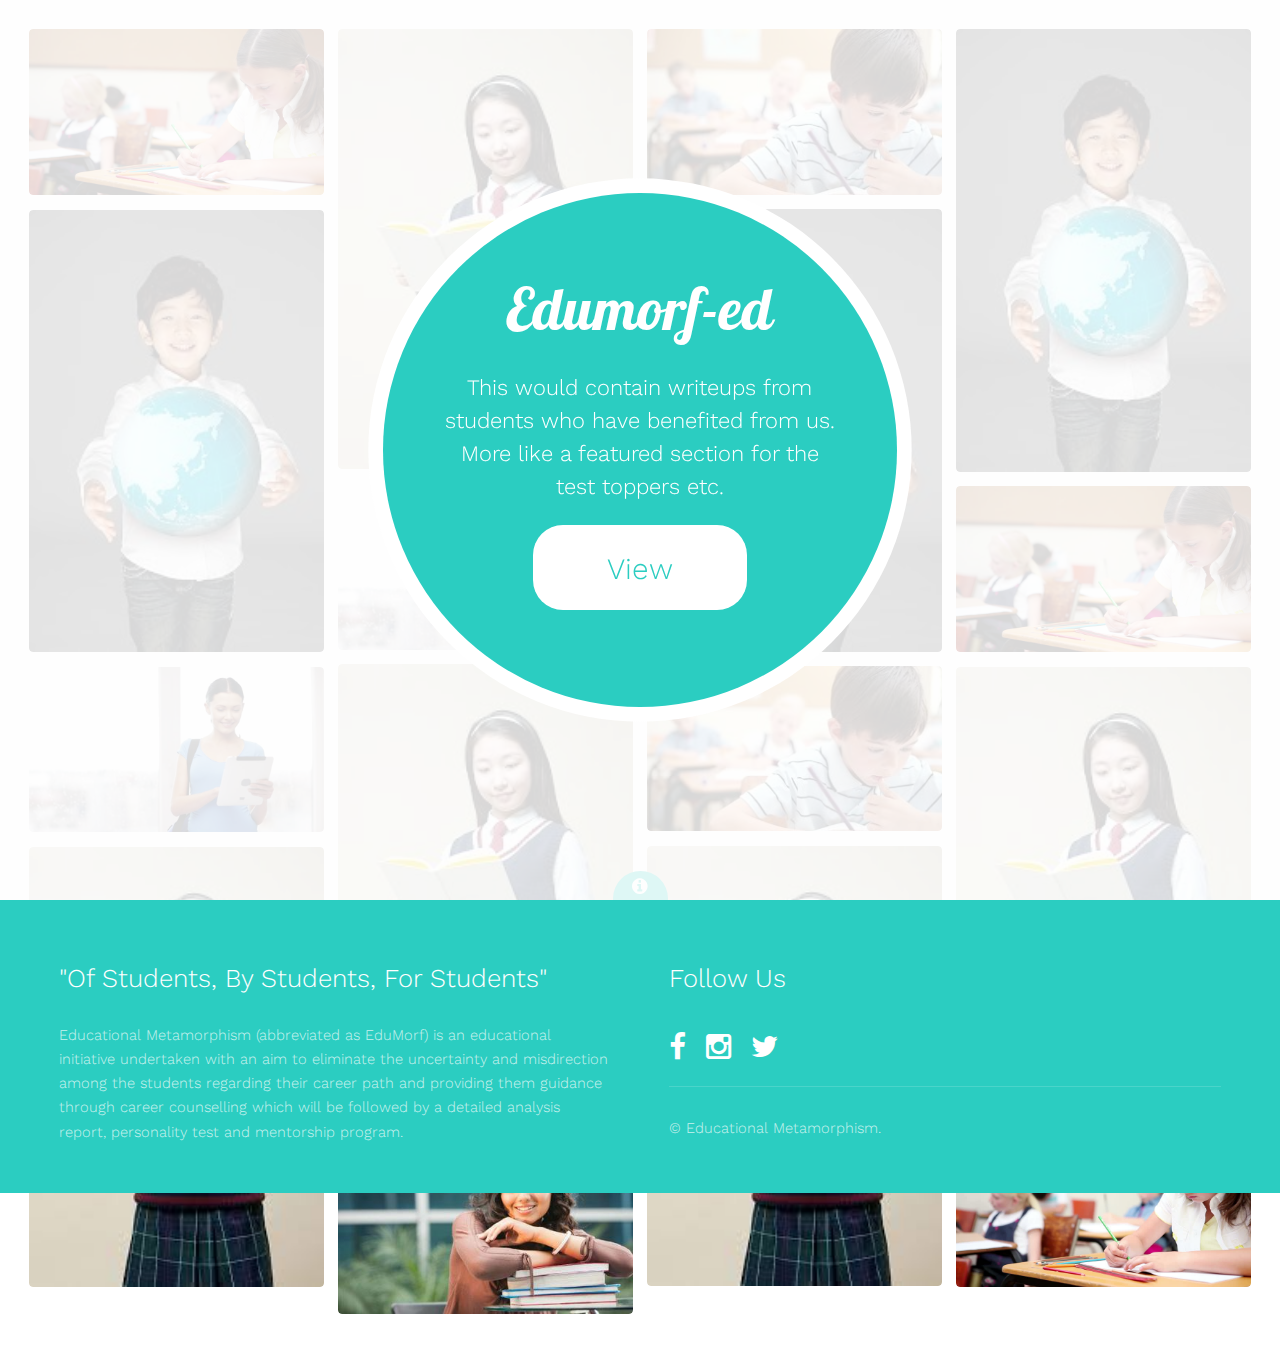
<file: Success_Stories/index.html>
<!DOCTYPE HTML>

<html>
	<head>
		<title>Success Stories</title>
		<meta charset="utf-8" />
		<meta name="viewport" content="width=device-width, initial-scale=1" />
		<link rel="stylesheet" href="assets/css/main.css" />
	</head>
	<body>

		<!-- Header -->
			<header id="header">
				<div class="inner">
					<div class="content">
						<h1>Edumorf-ed</h1>
						<h2>This would contain writeups from students who have benefited from us. More like a featured section for the test toppers etc.<h2>
						<a href="#" class="button big alt"><span>View</span></a>
					</div>
					<a href="#" class="button hidden"><span>View</span></a>
				</div>
			</header>

		<!-- Main -->
			<div id="main">
				<div class="inner">
					<div class="columns">

						<!-- Column 1 (horizontal, vertical, horizontal, vertical) -->
							<div class="image fit">
								<a href="detail1.html"><img src="images/pic01.jpg" alt="" /></a>
							</div>
							<div class="image fit">
								<a href="detail1.html"><img src="images/pic02.jpg" alt="" /></a>
							</div>
							<div class="image fit">
								<a href="detail1.html"><img src="images/pic03.jpg" alt="" /></a>
							</div>
							<div class="image fit">
								<a href="detail1.html"><img src="images/pic04.jpg" alt="" /></a>
							</div>

						<!-- Column 2 (vertical, horizontal, vertical, horizontal) -->
							<div class="image fit">
								<a href="detail1.html"><img src="images/pic06.jpg" alt="" /></a>
							</div>
							<div class="image fit">
								<a href="detail1.html"><img src="images/pic05.jpg" alt="" /></a>
							</div>
							<div class="image fit">
								<a href="detail1.html"><img src="images/pic08.jpg" alt="" /></a>
							</div>
							<div class="image fit">
								<a href="detail1.html"><img src="images/pic07.jpg" alt="" /></a>
							</div>

						<!-- Column 3 (horizontal, vertical, horizontal, vertical) -->
							<div class="image fit">
								<a href="detail1.html"><img src="images/pic09.jpg" alt="" /></a>
							</div>
							<div class="image fit">
								<a href="detail1.html"><img src="images/pic12.jpg" alt="" /></a>
							</div>
							<div class="image fit">
								<a href="detail1.html"><img src="images/pic11.jpg" alt="" /></a>
							</div>
							<div class="image fit">
								<a href="detail1.html"><img src="images/pic10.jpg" alt="" /></a>
							</div>

						<!-- Column 4 (vertical, horizontal, vertical, horizontal) -->
							<div class="image fit">
								<a href="detail1.html"><img src="images/pic13.jpg" alt="" /></a>
							</div>
							<div class="image fit">
								<a href="detail1.html"><img src="images/pic14.jpg" alt="" /></a>
							</div>
							<div class="image fit">
								<a href="detail1.html"><img src="images/pic15.jpg" alt="" /></a>
							</div>
							<div class="image fit">
								<a href="detail1.html"><img src="images/pic16.jpg" alt="" /></a>
							</div>

					</div>
				</div>
			</div>

		<!-- Footer -->
			<footer id="footer">
				<a href="#" class="info fa fa-info-circle"><span>About Us</span></a>
				<div class="inner">
					<div class="content">
						<h3>"Of Students, By Students, For Students"</h3>
						<p>Educational Metamorphism (abbreviated as EduMorf) is an educational initiative undertaken with an aim to eliminate the uncertainty and misdirection among the students regarding their career path and providing them guidance through career counselling which will be followed by a detailed analysis report, personality test and mentorship program.</p>
					</div>
					<div class="copyright">
						<h3>Follow Us</h3>
						<ul class="icons">
							<li><a href="#" class="icon fa-facebook"><span class="label">Facebook</span></a></li>
							<li><a href="#" class="icon fa-instagram"><span class="label">Instagram</span></a></li>
						    <li><a href="#" class="icon fa-twitter"><span class="label">Twitter</span></a></li>
						</ul>
						&copy; Educational Metamorphism</a>.
					</div>
				</div>
			</footer>

		<!-- Scripts -->
			<script src="assets/js/jquery.min.js"></script>
			<script src="assets/js/skel.min.js"></script>
			<script src="assets/js/util.js"></script>
			<script src="assets/js/main.js"></script>

	</body>
</html>
</file>
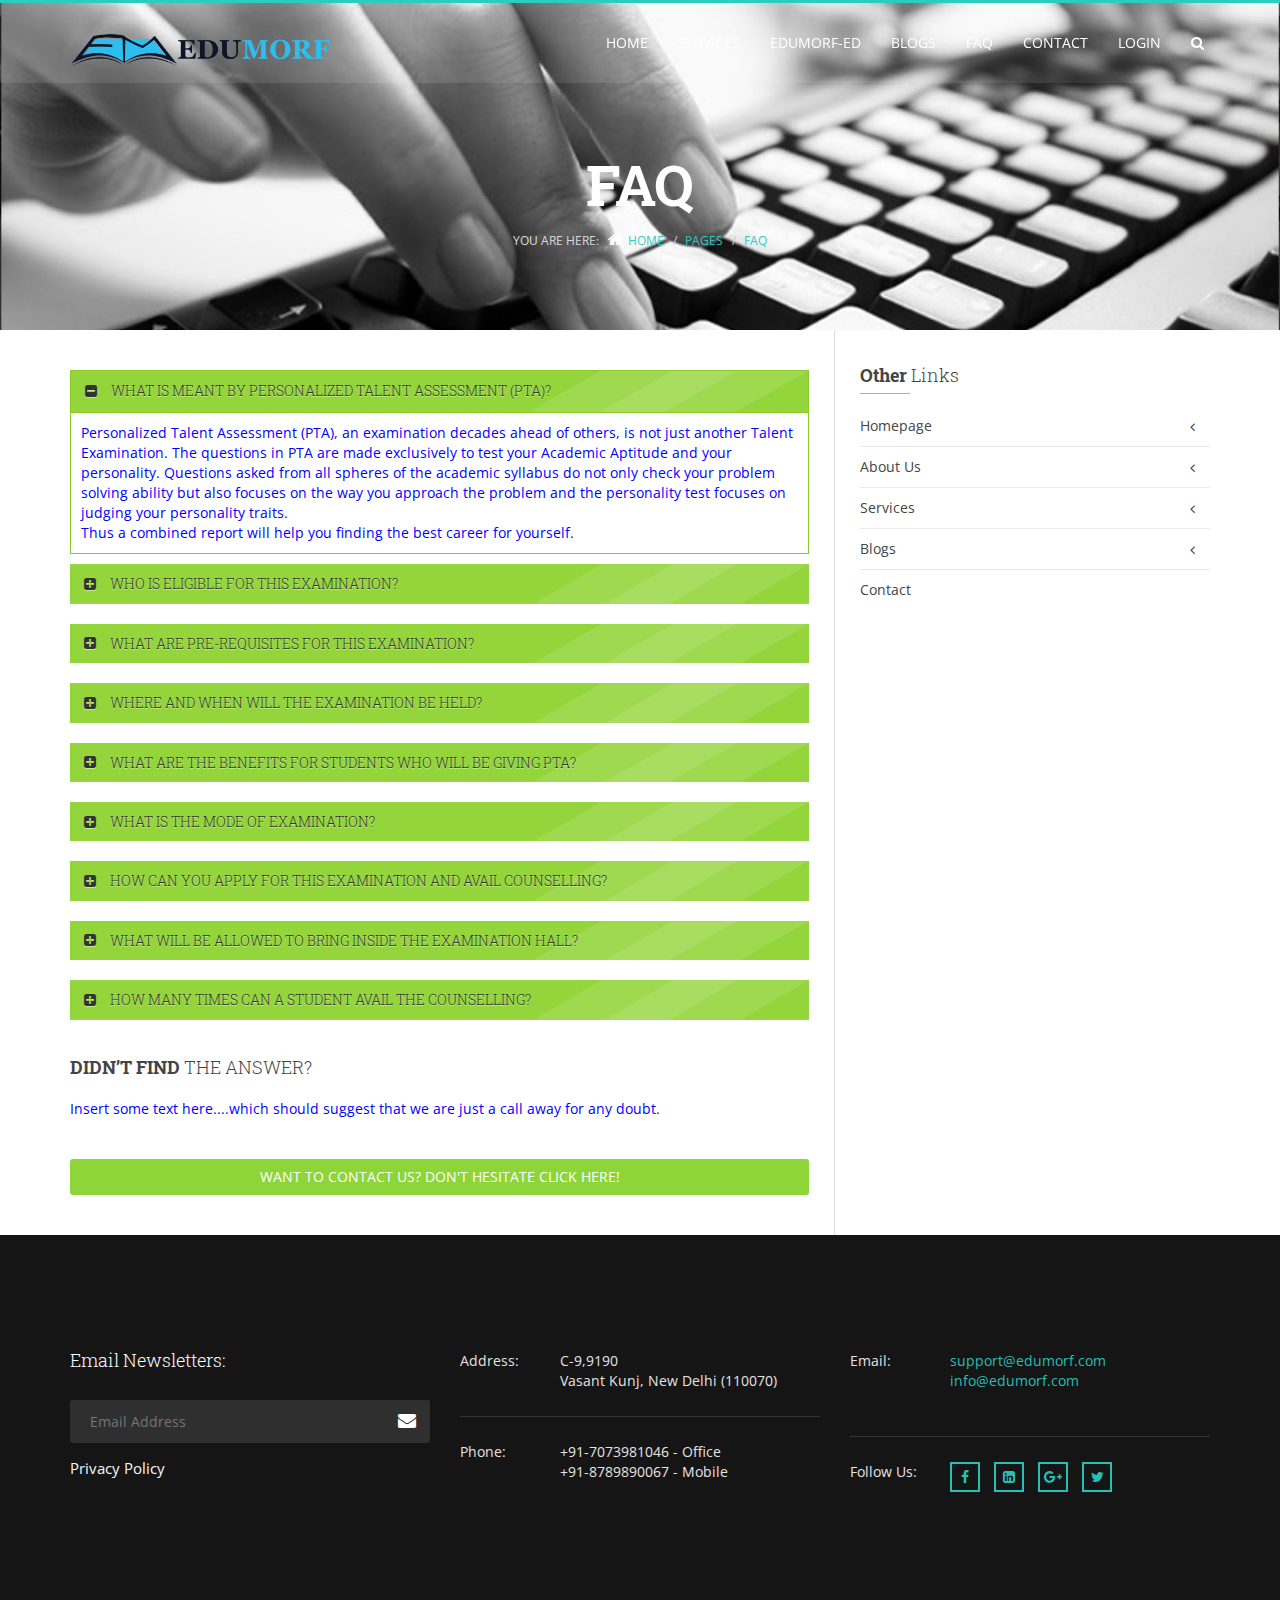
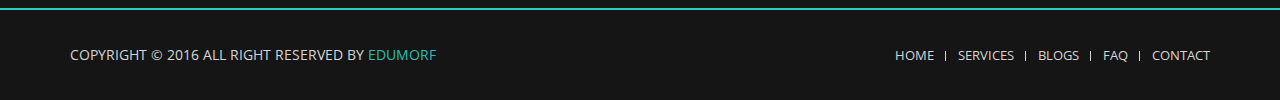
<file: question-answers.html>
<!doctype html>
<html class="no-js" lang="">
    <head>
		<!-- Basic page needs
		============================================ -->	
        <meta charset="utf-8">
        <meta http-equiv="x-ua-compatible" content="ie=edge">
        <title>FAQ | Edumorf</title>
        <meta name="description" content="">
		
		<!-- Mobile specific metas
		============================================ -->		
        <meta name="viewport" content="width=device-width, initial-scale=1">
		
		<!-- Fonts
		============================================ -->		
		<link href='https://fonts.googleapis.com/css?family=Open+Sans:400,600,700' rel='stylesheet' type='text/css'>
		<link href='https://fonts.googleapis.com/css?family=Roboto+Slab:400,300,700' rel='stylesheet' type='text/css'>

		<!-- Favicon
		============================================ -->
		<link rel="shortcut icon" type="image/x-icon" href="img/favicon.ico">

		<!-- CSS  -->
        
        <!-- master CSS
		============================================ -->			
        <link rel="stylesheet" href="master.css">
		
		<!-- modernizr js
		============================================ -->		
        <script src="js/vendor/modernizr-2.8.3.min.js"></script>
    </head>
    <body>
        <!--[if lt IE 8]>
            <p class="browserupgrade">You are using an <strong>outdated</strong> browser. Please <a href="http://browsehappy.com/">upgrade your browser</a> to improve your experience.</p>
        <![endif]-->

        <!-- Add your site or application content here -->
    
	<!-- header start -->
	<header>
		<div id="sticker" class="header-area">
			<div class="container">
				<div class="row">
					<!-- logo start -->
					<div class="col-lg-3 col-md-3">
						<div class="logo">
							<a href="index.html"><img src="img/logo/logo.png" alt="" /></a>
						</div>
					</div>
					<!-- logo end -->
					<!-- mainmenu start -->
					<div class="col-lg-9 col-md-9">
						<div class="header-search">
							<form action="#">
								<span class="search-button"><i class="fa fa-search"></i></span>
								<input type="text" placeholder="search..."/>
							</form>						
						</div>
						<div class="mainmenu">
							<nav>
								<ul id="nav">
									<li><a href="index.html" class="smoothScroll">Home</a></li>
									<li><a href="index.html#services" class="smoothScroll">Services</a></li>
									<li><a href="index.html#edumorfed" class="smoothScroll">Edumorf-ed</a></li>
									<li><a href="blogs/categories-column-3.html">Blogs</a>
										<div class="mega-menu">
											<span>
												<a href="blogs/engineering/engineering-column-3.html"><font color="#2BCDC1"><b><u>ENGINEERING</u></b></font></a>
												<a href="#">Mechanical</a>
												<a href="#">Computer Science</a>
												<a href="#">Electrical & Electronics</a>
												<a href="#">Biomedical</a>
												<a href="#">More...</a>
											</span>
											<span>
												<a href="blogs/physical_science/physical-science-column-3.html"><font color="#2BCDC1"><b><u>PHYSICAL SCIENCE</u></b></font></a>
												<a href="#">Astronomy</a>
												<a href="#">Geology</a>
												<a href="#">Meteorology</a>
												<a href="#">Forensic Science</a>
												<a href="#">More...</a>
											</span>
											<span>
												<a href="blogs/design/design-column-3.html"><font color="#2BCDC1"><b><u>DESIGN</u></b></font></a>
												<a href="#">Textile Apparel</a>
												<a href="#">Interior</a>
												<a href="#">Accessory</a>
												<a href="#">Jewellery</a>
												<a href="#">More...</a>
											</span>
											<span>
												<a href="blogs/medicine/medicine-column-3.html"><font color="#2BCDC1"><b><u>MEDICINE</u></b></font></a>
												<a href="blogs/aviation/aviation-column-3.html"><font color="#2BCDC1"><b><u>AVIATION</u></b></font></a>
												<a href="blogs/defence/defence-column-3.html"><font color="#2BCDC1"><b><u>DEFENCE</u></b></font></a>
												<a href="blogs/architecture/architecture-column-3.html"><font color="#2BCDC1"><b><u>ARCHITECTURE</u></b></font></a>
												<a href="blogs/management/management-column-3.html"><font color="#2BCDC1"><b><u>MANAGEMENT</u></b></font></a>
												<a href="blogs/categories-column-3.html"><font color="#2BCDC1"><b>More...</b></font></a>
											</span>
										</div>				
									</li>
									<li><a href="#">FAQ</a></li>								
									<li><a href="contact-us.html">Contact</a></li>
									<li><a href="Plus/index.php" target="blank">Login</a>								
									</li>
								</ul>
							</nav>
						</div>
					</div>
					<!-- mainmenu end -->
				</div>
			</div>
		</div>
		<!-- mobile-menu-area start -->
        <div class="mobile-menu-area">
            <div class="container">
                <div class="row">
                    <div class="col-md-12">
                        <div class="mobile-menu">
                            <div class="logo">
                                <a href="index.html"><font color="black">EDU</font><font color="blue">MORF</font</a>
                            </div>
                            <nav id="dropdown">
                                    <ul>
                                    <li><a href="index.html" class="smoothScroll">Home</a></li>
									<li><a href="index.html#services" class="smoothScroll">Services</a></li>
									<li><a href="index.html#edumorfed" class="smoothScroll">Edumorf-ed</a></li>
									<li><a href="blogs/categories-column-3.html">Blogs</a>
                                        <ul class="sub-menu">                                       
                                            <li><a href="blogs/engineering/engineering-column-3.html"><font color="#2BCDC1"><b><u>ENGINEERING</u></b>
                                            </font></a></li>
											<li><a href="blogs/physical_science/physical-science-column-3.html"><font color="#2BCDC1"><b><u>PHYSICAL SCIENCE</u>
											</b></font></a></li>
											<li><a href="blogs/design/design-column-3.html"><font color="#2BCDC1"><b><u>DESIGN</u></b></font>
											</a></li>
											<li><a href="blogs/medicine/medicine-column-3.html"><font color="#2BCDC1"><b><u>MEDICINE</u></b></font>
											</a></li>
											<li><a href="blogs/categories-column-3.html"><font color="#2BCDC1"><b>More...</b></font>
											</a></li>
                                        </ul>                                   
                                    </li>
									<li><a href="#">FAQ</a></li>									
									<li><a href="contact-us.html">Contact</a></li>
                                    <li><a href="Plus/index.php">Login</a></li>
                                    </ul>
                                </nav>
						</div>			
                        </div>					
                    </div>
                </div>
            </div>
        </div>
        <!-- mobile-menu-area end -->
	</header>
	<!-- header end -->
	<!-- breadcrumb-area start -->
	<div class="breadcrumb-area service-breadcrumb">
		<div class="container">
			<div class="row">
				<div class="col-md-12 breadcrumb-padding pages-p">
					<div class="breadcrumb-title">
						<h1 style="color:white;">FAQ</h1>
					</div>
					<div class="breadcrumb-list">
						<ul class="breadcrumb">
							<li>You are here: </li>
							<li><a href="index.html">Home</a></li>
							<li><a href="#">Pages</a></li>
							<li style="color: #2BCDC1;">FAQ</li>
						</ul>
					</div>
				</div>
			</div>
		</div>
	</div>
	<!-- breadcrumb-area end -->
	<!-- qa-area start -->
	<div class="qa-area">
		<div class="container">
			<div class="row">
				<!-- contact-accordion start -->
				<div class="col-lg-8 col-md-8 col-sm-8 qa-border">
					<div class="qa-accordion">
						<!-- accordion start -->
						<h2 class="open">What is meant by Personalized Talent Assessment (PTA)?</h2>
						<div class="qa-content">
							<p> Personalized Talent Assessment (PTA), an examination decades ahead of others, is not just another Talent Examination. The questions in PTA are made exclusively to test your Academic Aptitude and your personality. Questions asked from all spheres of the academic syllabus do not only check your problem solving ability but also focuses on the way you approach the problem and the personality test focuses on judging your personality traits.<br>Thus a combined report will help you finding the best career for yourself.</p>
						</div>
						<!-- accordion end -->							
						<!-- accordion start -->
						<h2>Who is eligible for this Examination?</h2>
						<div class="qa-content">
							<p>All the students from Class 9<sup>th</sup> to Class 12<sup>th</sup> are eligible.</p>
						</div>
						<!-- accordion end -->						
						<!-- accordion start -->
						<h2>What are pre-requisites for this Examination?</h2>
						<div class="qa-content">
							<p> There are no pre-requisites. The student should possess a general aptitude and should be thorough with his/her syllabus studied uptill that stndard. Questions will be based on academic aptitude and understanding rather than mugged up facts.</p>
						</div>
						<!-- accordion end -->						
						<!-- accordion start -->
						<h2>Where and when will the examination be held?</h2>
						<div class="qa-content">
							<p>Examination will be held in the school itself on flexible dates and time.</p>
						</div>
						<!-- accordion end -->						
						<!-- accordion start -->
						<h2>What are the benefits for students who will be giving PTA? </h2>
						<div class="qa-content">
							<p>The studnts wll get the following benefits from the PTA:
							<br> A. They will come to know about their overall personality.
							<br> B. They would get a more clear insight about the career option they should opt for.
							<br> C. Detailed Analysis Report and Participation Certificate for everyone.
							<br> D. Personalised counselling by elight and highly experienced mentors.
							</p>
						</div>
						<!-- accordion end -->						
						<!-- accordion start -->
						<h2>What is the mode of examination?</h2>
						<div class="qa-content">
							<p>Examination will be OMR based. </p>
						</div>
						<!-- accordion end -->							
						<!-- accordion start -->
						<h2>How can you apply for this examination and avail counselling?</h2>
						<div class="qa-content">
							<p>We will approach your School/Institution and conduct the examination there and very soon this test will be made available online.</p>
						</div>
						<!-- accordion end -->						
						<!-- accordion start -->
						<h2>What will be allowed to bring inside the examination hall?</h2>
						<div class="qa-content">
							<p>Students will be allowed to bring only stationery. No electronic gadgets are allowed inside the hall.</p>
						</div>
						<!-- accordion end -->						
						<!-- accordion start -->
						<h2>How many times can a student avail the counselling?</h2>
						<div class="qa-content">
							<p>A student can avail 10 counselling sessions from the desired mentor.</p>
						</div>
						<!-- accordion end -->					
								
					</div>
					<!-- contact-accordion end -->						
					<div class="did-not-find">
						<h2><strong>DIDN’T FIND</strong> THE ANSWER?</h2>
						<p>Insert some text here....which should suggest that we are just a call away for any doubt.</p>
						<a href="#"> WANT TO CONTACT US? DON'T HESITATE CLICK HERE!</a>
					</div>					
				</div>						
				<!-- left sidebar start -->
				<div class="col-lg-4 col-md-4 col-sm-4">
					<div class="left-sidebar-h">
						<div class="customer-care">
							<h3 class="blog-right-title"><strong>Other</strong> Links</h3>
							<ul>
								<li><a href="index.html">Homepage <i class="fa fa-angle-left"></i>
								</a></li>
								<li><a href="index.html#aboutus">About Us<i class="fa fa-angle-left"></i>
								</a></li>
								<li><a href="index.html#services">Services<i class="fa fa-angle-left"></i>
								</a></li>
								<li><a href="blogs/categories-column-3.html">Blogs<i class="fa fa-angle-left"></i>
								</a></li>
								<li><a href="contact-us.html">Contact</a></li>
							</ul>
						</div>												
					</div>
				</div>
				<!-- left sidebar start -->				
			</div>
		</div>
	</div>
	<!-- SIDEBAR-AREA END -->	
	
	<!-- footer start -->
	<footer>
		<!-- footer-top-area start -->
		<div class="footer-top-area">
			<div class="container">
				<div class="row">
					<!-- newsletter start -->
					<div class="col-xs-12 col-sm-4 col-md-4 col-lg-4">
						<div class="newsletter">
							<h2>Email Newsletters:</h2>
							<form action="#">
								<input type="text" placeholder="Email Address"/>
								<button type="submit"><i class="fa fa-envelope"></i></button>
								<a href="#">Privacy Policy</a>
							</form>
						</div>
					</div>
					<!-- newsletter end -->
					<!-- footer-contact start -->
					<div class="col-xs-12 col-sm-4 col-md-4 col-lg-4">
						<div class="footer-contact">
							<ul>
								<li>
									<span>Address:</span>
									<span>C-9,9190<br> Vasant Kunj, New Delhi (110070)</span>								
								</li>
								<li>
									<span>Phone:</span>	
									<span>
										+91-7073981046 - Office<br>
										+91-8789890067 - Mobile
									</span>									
								</li>
							</ul>
						</div>
					</div>
					<!-- footer-contact end -->
					<!-- footer-contact start -->
					<div class="col-xs-12 col-sm-4 col-md-4 col-lg-4">
						<div class="footer-contact">
							<ul>
								<li class="cc-space">
									<span>Email:</span>
									<span><a href="#">support@edumorf.com</a> <br />
									<a href="#">info@edumorf.com</a></span>
									<div class="su-spacer"></div>
								</li>
								<li>
									<span>Follow Us:</span>	
									<span>
										<a href="#"><i class="fa fa-facebook"></i></a>
										<a href="#"><i class="fa fa-linkedin-square"></i></a>
										<a href="#"><i class="fa fa-google-plus"></i></a>
										<a href="#"><i class="fa fa-twitter"></i></a>
									</span>									
								</li>
							</ul>
						</div>
					</div>
					<!-- footer-contact end -->
				</div>
			</div>
		</div>
		<!-- footer-top-area end -->
		<!-- footer-bottom-area start -->
		<div class="footer-bottom-area">
			<div class="container">
				<div class="row">
					<div class="col-xs-12 col-sm-12 col-md-6">
						<div class="copyright">
							<p>COPYRIGHT © 2016 ALL RIGHT RESERVED BY <a href="#" target="_blank">EDUMORF</a></p>
						</div>
					</div>
					<div class="col-xs-12 col-sm-12 col-md-6">
						<div class="footer-menu">
							<nav>
								<ul>
									<li><a href="index.html" class="smoothScroll">HOME</a></li>
									<li><a href="index.html#services" class="smoothScroll">SERVICES</a></li>
									<li><a href="blogs/categories-column-3.html" class="smoothScroll">BLOGS</a></li>
									<li><a href="#">FAQ</a></li>
									<li><a href="contact-us.html">CONTACT</a></li>
								</ul>
							</nav>
						</div>
					</div>
				</div>
			</div>
		</div>
		<!-- footer-bottom-area end -->
	</footer>
	<!-- footer end -->

	
		<!-- JS -->
		
		<!-- jquery js -->
        <script src="js/vendor/jquery-1.11.2.min.js"></script>
		
		<!-- bootstrap js -->
        <script src="js/bootstrap.min.js"></script>
		
		<!-- owl.carousel.min js -->
        <script src="js/owl.carousel.min.js"></script>
		
		<!-- meanmenu js -->
        <script src="js/jquery.meanmenu.js"></script>
		
		<!-- jquery.countdown js -->
        <script src="js/jquery.countdown.min.js"></script>
		
		<!-- parallax js -->
        <script src="js/parallax.js"></script>	

		<!-- jquery.collapse js -->
        <script src="js/jquery.collapse.js"></script>
		
		<!-- jquery.easing js -->
        <script src="js/jquery.easing.1.3.min.js"></script>	
		
		<!-- jquery.scrollUp js -->
        <script src="js/jquery.scrollUp.min.js"></script>	
		
		<!-- knob circle js -->
        <script src="js/jquery.knob.js"></script>	
		
		<!-- jquery.appear js -->
		<script src="js/jquery.appear.js"></script>	
		
		<!-- jquery.mixitup js -->
		<script src="js/jquery.mixitup.min.js"></script>

		<!-- fancybox js -->
		<script src="js/fancybox/jquery.fancybox.pack.js"></script>			

		<!-- jquery.counterup js -->
        <script src="js/jquery.counterup.min.js"></script>
        <script src="js/waypoints.min.js"></script>	

		<!-- rs-plugin js -->
		<script type="text/javascript" src="lib/rs-plugin/js/jquery.themepunch.tools.min.js"></script>   
		<script type="text/javascript" src="lib/rs-plugin/js/jquery.themepunch.revolution.min.js"></script>
		<script src="lib/rs-plugin/rs.home.js"></script>		
		
		<!-- wow js -->
        <script src="js/wow.js"></script>		
		<script>
			new WOW().init();
		</script>
		
		<!-- plugins js -->
        <script src="js/plugins.js"></script>
		
		<!-- main js -->
        <script src="js/main.js"></script>



        <!--Start of Tawk.to Script-->
<script type="text/javascript">
var Tawk_API=Tawk_API||{}, Tawk_LoadStart=new Date();
(function(){
var s1=document.createElement("script"),s0=document.getElementsByTagName("script")[0];
s1.async=true;
s1.src='https://embed.tawk.to/58b9bb952dfdd91cf6eb237e/default';
s1.charset='UTF-8';
s1.setAttribute('crossorigin','*');
s0.parentNode.insertBefore(s1,s0);
})();
</script>
<!--End of Tawk.to Script-->


    </body>
</html>
</file>
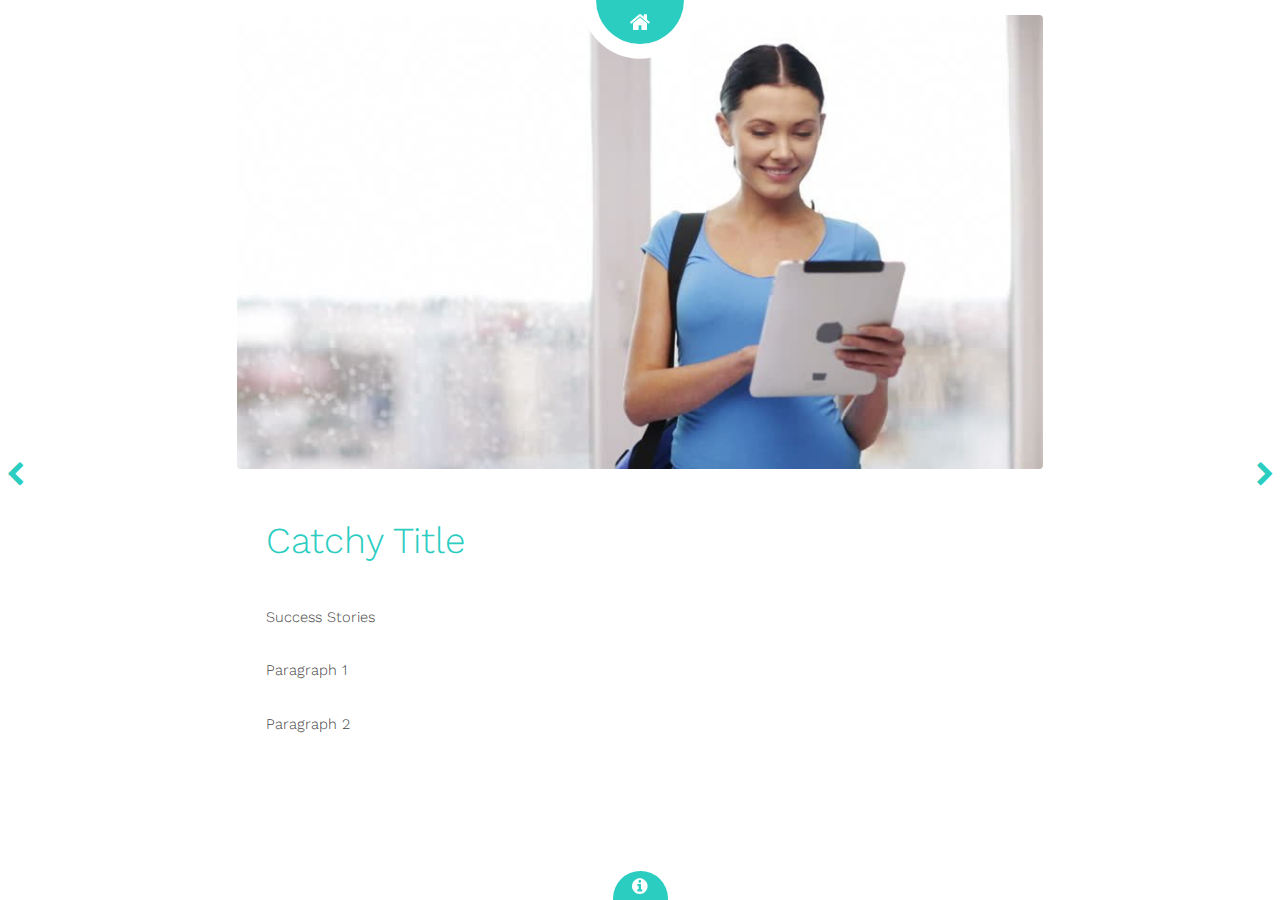
<file: Success_Stories/detail1.html>
<!DOCTYPE HTML>

<html>
	<head>
		<title>Success Stories</title>
		<meta charset="utf-8" />
		<meta name="viewport" content="width=device-width, initial-scale=1" />
		<link rel="stylesheet" href="assets/css/main.css" />
	</head>
	<body>

		<!-- Header -->
			<header id="header" class="preview">
				<div class="inner">
					<div class="content">
						<h1>Radius</h1>
						<h2>A fully responsive masonry style portfolio template.</h2>
					</div>
					<a href="index.html" class="button hidden"><span>Let's Go</span></a>
				</div>
			</header>

		<!-- Main -->
			<div id="preview">
				<div class="inner">
					<div class="image fit">
						<img src="images/pic05.jpg" alt="" />
					</div>
					<div class="content">
						<header>
							<h2>Catchy Title</h2>
						</header>
						<p>Success Stories</p>
						<p>Paragraph 1</p>
						<p>Paragraph 2</p>
					</div>
				</div>
				<a href="detail1.html" class="nav previous"><span class="fa fa-chevron-left"></span></a>
				<a href="detail2.html" class="nav next"><span class="fa fa-chevron-right"></span></a>
			</div>

		<!-- Footer -->
			<footer id="footer">
				<a href="#" class="info fa fa-info-circle"><span>About Us</span></a>
				<div class="inner">
					<div class="content">
						<h3>"Of Students, By Students, For Students"</h3>
						<p>Educational Metamorphism (abbreviated as EduMorf) is an educational initiative undertaken with an aim to eliminate the uncertainty and misdirection among the students regarding their career path and providing them guidance through career counselling which will be followed by a detailed analysis report, personality test and mentorship program.</p>
					</div>
					<div class="copyright">
						<h3>Follow Us</h3>
						<ul class="icons">
							<li><a href="#" class="icon fa-facebook"><span class="label">Facebook</span></a></li>
							<li><a href="#" class="icon fa-instagram"><span class="label">Instagram</span></a></li>
						    <li><a href="#" class="icon fa-twitter"><span class="label">Twitter</span></a></li>
						</ul>
						&copy; Educational Metamorphism</a>.
					</div>
				</div>
			</footer>

		<!-- Scripts -->
			<script src="assets/js/jquery.min.js"></script>
			<script src="assets/js/skel.min.js"></script>
			<script src="assets/js/util.js"></script>
			<script src="assets/js/main.js"></script>

	</body>
</html>
</file>
<file: Success_Stories/assets/css/main.css>
@import url(font-awesome.min.css);
@import url(https://fonts.googleapis.com/css?family=Pattaya|Work+Sans:400,200,300);


	html, body, div, span, applet, object, iframe, h1, h2, h3, h4, h5, h6, p, blockquote, pre, a, abbr, acronym, address, big, cite, code, del, dfn, em, img, ins, kbd, q, s, samp, small, strike, strong, sub, sup, tt, var, b, u, i, center, dl, dt, dd, ol, ul, li, fieldset, form, label, legend, table, caption, tbody, tfoot, thead, tr, th, td, article, aside, canvas, details, embed, figure, figcaption, footer, header, hgroup, menu, nav, output, ruby, section, summary, time, mark, audio, video {
		margin: 0;
		padding: 0;
		border: 0;
		font-size: 100%;
		font: inherit;
		vertical-align: baseline;
	}

	article, aside, details, figcaption, figure, footer, header, hgroup, menu, nav, section {
		display: block;
	}

	body {
		line-height: 1;
	}

	ol, ul {
		list-style: none;
	}

	blockquote, q {
		quotes: none;
	}

	blockquote:before, blockquote:after, q:before, q:after {
		content: '';
		content: none;
	}

	table {
		border-collapse: collapse;
		border-spacing: 0;
	}

	body {
		-webkit-text-size-adjust: none;
	}

/* Box Model */

	*, *:before, *:after {
		-moz-box-sizing: border-box;
		-webkit-box-sizing: border-box;
		box-sizing: border-box;
	}

/* Basic */

	@-ms-viewport {
		width: device-width;
	}

	@media screen and (max-width: 480px) {

		html, body {
			min-width: 320px;
		}

	}

	body {
		background: #fff;
	}

		body.is-loading *, body.is-loading *:before, body.is-loading *:after {
			-moz-animation: none !important;
			-webkit-animation: none !important;
			-ms-animation: none !important;
			animation: none !important;
			-moz-transition: none !important;
			-webkit-transition: none !important;
			-ms-transition: none !important;
			transition: none !important;
		}

/* Type */

	body {
		background-color: #fff;
		color: #444;
	}

	body, input, select, textarea {
		font-family: "Work Sans", sans-serif;
		font-size: 13pt;
		font-weight: 300;
		line-height: 1.65;
	}

		@media screen and (max-width: 1680px) {

			body, input, select, textarea {
				font-size: 11pt;
			}

		}

		@media screen and (max-width: 1280px) {

			body, input, select, textarea {
				font-size: 11pt;
			}

		}

		@media screen and (max-width: 980px) {

			body, input, select, textarea {
				font-size: 12pt;
			}

		}

		@media screen and (max-width: 736px) {

			body, input, select, textarea {
				font-size: 12pt;
			}

		}

		@media screen and (max-width: 480px) {

			body, input, select, textarea {
				font-size: 12pt;
			}

		}

	a {
		text-decoration: underline;
		outline: 0;
	}

		a:hover {
			text-decoration: none;
		}

	strong, b {
		font-weight: 300;
	}

	em, i {
		font-style: italic;
	}

	p {
		margin: 0 0 2em 0;
	}

	h1, h2, h3, h4, h5, h6 {
		font-weight: 300;
		line-height: 1.5;
		margin: 0 0 1em 0;
	}

		h1 a, h2 a, h3 a, h4 a, h5 a, h6 a {
			color: inherit;
			text-decoration: none;
		}

	h2 {
		font-size: 1.75em;
	}

	h3 {
		font-size: 1.35em;
	}

	h4 {
		font-size: 1.1em;
	}

	h5 {
		font-size: 0.9em;
	}

	h6 {
		font-size: 0.7em;
	}

	sub {
		font-size: 0.8em;
		position: relative;
		top: 0.5em;
	}

	sup {
		font-size: 0.8em;
		position: relative;
		top: -0.5em;
	}

	blockquote {
		border-left: solid 4px;
		font-style: italic;
		margin: 0 0 2em 0;
		padding: 0.5em 0 0.5em 2em;
	}

	code {
		border-radius: 4px;
		border: solid 1px;
		font-family: "Courier New", monospace;
		font-size: 0.9em;
		margin: 0 0.25em;
		padding: 0.25em 0.65em;
	}

	pre {
		-webkit-overflow-scrolling: touch;
		font-family: "Courier New", monospace;
		font-size: 0.9em;
		margin: 0 0 2em 0;
	}

		pre code {
			display: block;
			line-height: 1.75;
			padding: 1em 1.5em;
			overflow-x: auto;
		}

	hr {
		border: 0;
		border-bottom: solid 1px;
		margin: 2em 0;
	}

		hr.major {
			margin: 3em 0;
		}

	.align-left {
		text-align: left;
	}

	.align-center {
		text-align: center;
	}

	.align-right {
		text-align: right;
	}

	input, select, textarea {
		color: #555;
	}

	a {
		color: #2bcdc1;
	}

	strong, b {
		color: #555;
	}

	h1, h2, h3, h4, h5, h6 {
		color: #555;
	}

	blockquote {
		border-left-color: rgba(144, 144, 144, 0.25);
	}

	code {
		background: rgba(144, 144, 144, 0.075);
		border-color: rgba(144, 144, 144, 0.25);
	}

	hr {
		border-bottom-color: rgba(144, 144, 144, 0.25);
	}

/* Box */

	.box {
		border-radius: 4px;
		border: solid 1px;
		margin-bottom: 2em;
		padding: 1.5em;
	}

		.box > :last-child,
		.box > :last-child > :last-child,
		.box > :last-child > :last-child > :last-child {
			margin-bottom: 0;
		}

		.box.alt {
			border: 0;
			border-radius: 0;
			padding: 0;
		}

	.box {
		border-color: rgba(144, 144, 144, 0.25);
	}

/* Button */

	input[type="submit"],
	input[type="reset"],
	input[type="button"],
	button,
	.button {
		-moz-appearance: none;
		-webkit-appearance: none;
		-ms-appearance: none;
		appearance: none;
		-moz-transition: background-color 0.2s ease-in-out, color 0.2s ease-in-out;
		-webkit-transition: background-color 0.2s ease-in-out, color 0.2s ease-in-out;
		-ms-transition: background-color 0.2s ease-in-out, color 0.2s ease-in-out;
		transition: background-color 0.2s ease-in-out, color 0.2s ease-in-out;
		border-radius: 4px;
		border: 0;
		cursor: pointer;
		display: inline-block;
		font-weight: 300;
		height: 2.85em;
		line-height: 2.95em;
		padding: 0 2.5em;
		text-align: center;
		text-decoration: none;
		white-space: nowrap;
	}

		input[type="submit"].icon,
		input[type="reset"].icon,
		input[type="button"].icon,
		button.icon,
		.button.icon {
			padding-left: 1.35em;
		}

			input[type="submit"].icon:before,
			input[type="reset"].icon:before,
			input[type="button"].icon:before,
			button.icon:before,
			.button.icon:before {
				margin-right: 0.5em;
			}

		input[type="submit"].alt,
		input[type="reset"].alt,
		input[type="button"].alt,
		button.alt,
		.button.alt {
			background: #FFF;
			color: #2bcdc1;
		}

		input[type="submit"].fit,
		input[type="reset"].fit,
		input[type="button"].fit,
		button.fit,
		.button.fit {
			display: block;
			margin: 0 0 1em 0;
			width: 100%;
		}

		input[type="submit"].small,
		input[type="reset"].small,
		input[type="button"].small,
		button.small,
		.button.small {
			font-size: 0.8em;
		}

		input[type="submit"].big,
		input[type="reset"].big,
		input[type="button"].big,
		button.big,
		.button.big {
			font-size: 1.35em;
		}

		input[type="submit"].disabled, input[type="submit"]:disabled,
		input[type="reset"].disabled,
		input[type="reset"]:disabled,
		input[type="button"].disabled,
		input[type="button"]:disabled,
		button.disabled,
		button:disabled,
		.button.disabled,
		.button:disabled {
			-moz-pointer-events: none;
			-webkit-pointer-events: none;
			-ms-pointer-events: none;
			pointer-events: none;
			opacity: 0.25;
		}

		@media screen and (max-width: 480px) {

			input[type="submit"],
			input[type="reset"],
			input[type="button"],
			button,
			.button {
				padding: 0;
			}

		}

/* Form */

	form {
		margin: 0 0 2em 0;
	}

	label {
		display: block;
		font-size: 0.9em;
		font-weight: 300;
		margin: 0 0 1em 0;
	}

	input[type="text"],
	input[type="password"],
	input[type="email"],
	select,
	textarea {
		-moz-appearance: none;
		-webkit-appearance: none;
		-ms-appearance: none;
		appearance: none;
		border-radius: 4px;
		border: none;
		border: solid 1px;
		color: inherit;
		display: block;
		outline: 0;
		padding: 0 1em;
		text-decoration: none;
		width: 100%;
	}

		input[type="text"]:invalid,
		input[type="password"]:invalid,
		input[type="email"]:invalid,
		select:invalid,
		textarea:invalid {
			box-shadow: none;
		}

	.select-wrapper {
		text-decoration: none;
		display: block;
		position: relative;
	}

		.select-wrapper:before {
			-moz-osx-font-smoothing: grayscale;
			-webkit-font-smoothing: antialiased;
			font-family: FontAwesome;
			font-style: normal;
			font-weight: normal;
			text-transform: none !important;
		}

		.select-wrapper:before {
			content: '\f078';
			display: block;
			height: 2.75em;
			line-height: 2.75em;
			pointer-events: none;
			position: absolute;
			right: 0;
			text-align: center;
			top: 0;
			width: 2.75em;
		}

		.select-wrapper select::-ms-expand {
			display: none;
		}

	input[type="text"],
	input[type="password"],
	input[type="email"],
	select {
		height: 2.75em;
	}

	textarea {
		padding: 0.75em 1em;
	}

	input[type="checkbox"],
	input[type="radio"] {
		-moz-appearance: none;
		-webkit-appearance: none;
		-ms-appearance: none;
		appearance: none;
		display: block;
		float: left;
		margin-right: -2em;
		opacity: 0;
		width: 1em;
		z-index: -1;
	}

		input[type="checkbox"] + label,
		input[type="radio"] + label {
			text-decoration: none;
			cursor: pointer;
			display: inline-block;
			font-size: 1em;
			font-weight: 300;
			padding-left: 2.4em;
			padding-right: 0.75em;
			position: relative;
		}

			input[type="checkbox"] + label:before,
			input[type="radio"] + label:before {
				-moz-osx-font-smoothing: grayscale;
				-webkit-font-smoothing: antialiased;
				font-family: FontAwesome;
				font-style: normal;
				font-weight: normal;
				text-transform: none !important;
			}

			input[type="checkbox"] + label:before,
			input[type="radio"] + label:before {
				border-radius: 4px;
				border: solid 1px;
				content: '';
				display: inline-block;
				height: 1.65em;
				left: 0;
				line-height: 1.58125em;
				position: absolute;
				text-align: center;
				top: 0;
				width: 1.65em;
			}

		input[type="checkbox"]:checked + label:before,
		input[type="radio"]:checked + label:before {
			content: '\f00c';
		}

	input[type="checkbox"] + label:before {
		border-radius: 4px;
	}

	input[type="radio"] + label:before {
		border-radius: 100%;
	}

	::-webkit-input-placeholder {
		opacity: 1.0;
	}

	:-moz-placeholder {
		opacity: 1.0;
	}

	::-moz-placeholder {
		opacity: 1.0;
	}

	:-ms-input-placeholder {
		opacity: 1.0;
	}

	.formerize-placeholder {
		opacity: 1.0;
	}

	label {
		color: #555;
	}

	input[type="text"],
	input[type="password"],
	input[type="email"],
	select,
	textarea {
		background: rgba(144, 144, 144, 0.075);
		border-color: rgba(144, 144, 144, 0.25);
	}

		input[type="text"]:focus,
		input[type="password"]:focus,
		input[type="email"]:focus,
		select:focus,
		textarea:focus {
			border-color: #2bcdc1;
			box-shadow: 0 0 0 1px #2bcdc1;
		}

	.select-wrapper:before {
		color: rgba(144, 144, 144, 0.25);
	}

	input[type="checkbox"] + label,
	input[type="radio"] + label {
		color: #444;
	}

		input[type="checkbox"] + label:before,
		input[type="radio"] + label:before {
			background: rgba(144, 144, 144, 0.075);
			border-color: rgba(144, 144, 144, 0.25);
		}

	input[type="checkbox"]:checked + label:before,
	input[type="radio"]:checked + label:before {
		background-color: #2bcdc1;
		border-color: #2bcdc1;
		color: #ffffff;
	}

	input[type="checkbox"]:focus + label:before,
	input[type="radio"]:focus + label:before {
		border-color: #2bcdc1;
		box-shadow: 0 0 0 1px #2bcdc1;
	}

	::-webkit-input-placeholder {
		color: #bbb !important;
	}

	:-moz-placeholder {
		color: #bbb !important;
	}

	::-moz-placeholder {
		color: #bbb !important;
	}

	:-ms-input-placeholder {
		color: #bbb !important;
	}

	.formerize-placeholder {
		color: #bbb !important;
	}

/* Icon */

	.icon {
		text-decoration: none;
		border-bottom: none;
		position: relative;
	}

		.icon:before {
			-moz-osx-font-smoothing: grayscale;
			-webkit-font-smoothing: antialiased;
			font-family: FontAwesome;
			font-style: normal;
			font-weight: normal;
			text-transform: none !important;
		}

		.icon > .label {
			display: none;
		}

/* Image */

	.image {
		border-radius: 4px;
		border: 0;
		display: inline-block;
		position: relative;
	}

		.image img {
			border-radius: 4px;
			display: block;
		}

		.image.left, .image.right {
			max-width: 40%;
		}

			.image.left img, .image.right img {
				width: 100%;
			}

		.image.left {
			float: left;
			margin: 0 1.5em 1em 0;
			top: 0.25em;
		}

		.image.right {
			float: right;
			margin: 0 0 1em 1.5em;
			top: 0.25em;
		}

		.image.fit {
			display: block;
			margin: 0 0 2em 0;
			width: 100%;
		}

			.image.fit img {
				width: 100%;
			}

		.image.main {
			display: block;
			margin: 0 0 3em 0;
			width: 100%;
		}

			.image.main img {
				width: 100%;
			}

/* List */

	ol {
		list-style: decimal;
		margin: 0 0 2em 0;
		padding-left: 1.25em;
	}

		ol li {
			padding-left: 0.25em;
		}

	ul {
		list-style: disc;
		margin: 0 0 2em 0;
		padding-left: 1em;
	}

		ul li {
			padding-left: 0.5em;
		}

		ul.alt {
			list-style: none;
			padding-left: 0;
		}

			ul.alt li {
				border-top: solid 1px;
				padding: 0.5em 0;
			}

				ul.alt li:first-child {
					border-top: 0;
					padding-top: 0;
				}

		ul.icons {
			cursor: default;
			list-style: none;
			padding-left: 0;
		}

			ul.icons li {
				display: inline-block;
				padding: 0 1em 0 0;
			}

				ul.icons li:last-child {
					padding-right: 0;
				}

				ul.icons li .icon:before {
					font-size: 2em;
				}

		ul.actions {
			cursor: default;
			list-style: none;
			padding-left: 0;
		}

			ul.actions li {
				display: inline-block;
				padding: 0 1em 0 0;
				vertical-align: middle;
			}

				ul.actions li:last-child {
					padding-right: 0;
				}

			ul.actions.small li {
				padding: 0 0.5em 0 0;
			}

			ul.actions.vertical li {
				display: block;
				padding: 1em 0 0 0;
			}

				ul.actions.vertical li:first-child {
					padding-top: 0;
				}

				ul.actions.vertical li > * {
					margin-bottom: 0;
				}

			ul.actions.vertical.small li {
				padding: 0.5em 0 0 0;
			}

				ul.actions.vertical.small li:first-child {
					padding-top: 0;
				}

			ul.actions.fit {
				display: table;
				margin-left: -1em;
				padding: 0;
				table-layout: fixed;
				width: calc(100% + 1em);
			}

				ul.actions.fit li {
					display: table-cell;
					padding: 0 0 0 1em;
				}

					ul.actions.fit li > * {
						margin-bottom: 0;
					}

				ul.actions.fit.small {
					margin-left: -0.5em;
					width: calc(100% + 0.5em);
				}

					ul.actions.fit.small li {
						padding: 0 0 0 0.5em;
					}

			@media screen and (max-width: 480px) {

				ul.actions {
					margin: 0 0 2em 0;
				}

					ul.actions li {
						padding: 1em 0 0 0;
						display: block;
						text-align: center;
						width: 100%;
					}

						ul.actions li:first-child {
							padding-top: 0;
						}

						ul.actions li > * {
							width: 100%;
							margin: 0 !important;
						}

							ul.actions li > *.icon:before {
								margin-left: -2em;
							}

					ul.actions.small li {
						padding: 0.5em 0 0 0;
					}

						ul.actions.small li:first-child {
							padding-top: 0;
						}

			}

	dl {
		margin: 0 0 2em 0;
	}

		dl dt {
			display: block;
			font-weight: 300;
			margin: 0 0 1em 0;
		}

		dl dd {
			margin-left: 2em;
		}

	ul.alt li {
		border-top-color: rgba(144, 144, 144, 0.25);
	}

/* Columns */

	.columns {
		position: relative;
		-moz-column-count: 4;
		-webkit-column-count: 4;
		column-count: 4;
		-moz-column-gap: 1em;
		-webkit-column-gap: 1em;
		column-gap: 1em;
	}

		.columns .image {
			position: relative;
			display: inline-block;
			margin: 0 0 .5em;
			width: 100%;
			overflow: hidden;
		}

			.columns .image img {
				-moz-transition: -moz-transform 0.2s ease-in-out;
				-webkit-transition: -webkit-transform 0.2s ease-in-out;
				-ms-transition: -ms-transform 0.2s ease-in-out;
				transition: transform 0.2s ease-in-out;
				-webkit-backface-visibility: hidden;
				-webkit-transform: translate3D(0, 0, 0);
			}

			.columns .image:hover img {
				-moz-transform: scale(1.1);
				-webkit-transform: scale(1.1);
				-ms-transform: scale(1.1);
				transform: scale(1.1);
			}

		@media screen and (max-width: 736px) {

			.columns {
				-moz-column-count: 2;
				-webkit-column-count: 2;
				column-count: 2;
			}

		}

		@media screen and (max-width: 480px) {

			.columns {
				-moz-column-count: 1;
				-webkit-column-count: 1;
				column-count: 1;
			}

		}

/* Preview */

	#preview {
		position: relative;
		padding: 1em;
	}

		#preview .inner {
			max-width: 70em;
			margin: 0 auto;
		}

		#preview .image {
			margin: 0;
		}

		#preview.vertical .inner {
			display: -ms-flexbox;
			display: -moz-flex;
			display: -webkit-flex;
			display: -ms-flex;
			display: flex;
		}

			#preview.vertical .inner .image {
				-ms-flex: 1 1 calc(100% - 50px);
				flex: 1 1 calc(100% - 50px);
				max-width: 100%;
				width: 50%;
			}

			#preview.vertical .inner .content {
				-ms-flex: 1 1 calc(100% - 50px);
				flex: 1 1 calc(100% - 50px);
				max-width: 100%;
				width: 50%;
			}

		#preview .nav {
			-moz-transition: background-color 0.2s ease-in-out;
			-webkit-transition: background-color 0.2s ease-in-out;
			-ms-transition: background-color 0.2s ease-in-out;
			transition: background-color 0.2s ease-in-out;
			position: fixed;
			height: 2em;
			width: 2em;
			background: #fff;
			border-radius: 100%;
			line-height: 2em;
			top: 50%;
			font-size: 1.75em;
			text-align: center;
			z-index: 10003;
		}

			#preview .nav:hover {
				background: #FFF;
			}

			#preview .nav.previous {
				left: -.4em;
			}

			#preview .nav.next {
				right: -.4em;
			}

		#preview .content {
			padding: 3em 2em;
		}

			#preview .content header h2 {
				font-size: 2.5em;
				color: #2bcdc1;
			}

		@media screen and (max-width: 1680px) {

			#preview .inner {
				max-width: 55em;
			}

		}

		@media screen and (max-width: 980px) {

			#preview.vertical .inner {
				-moz-flex-wrap: wrap;
				-webkit-flex-wrap: wrap;
				-ms-flex-wrap: wrap;
				flex-wrap: wrap;
			}

		}

		@media screen and (max-width: 736px) {

			#preview .content {
				padding: 2em;
			}

				#preview .content header h2 {
					font-size: 2em;
				}

		}

/* Section/Article */

	section.special, article.special {
		text-align: center;
	}

	header p {
		position: relative;
		margin: 0 0 1.5em 0;
	}

	header h2 + p {
		font-size: 1.25em;
		margin-top: -1em;
	}

	header h3 + p {
		font-size: 1.1em;
		margin-top: -0.8em;
	}

	header h4 + p,
	header h5 + p,
	header h6 + p {
		font-size: 0.9em;
		margin-top: -0.6em;
	}

	header p {
		color: #bbb;
	}

/* Table */

	.table-wrapper {
		-webkit-overflow-scrolling: touch;
		overflow-x: auto;
	}

	table {
		margin: 0 0 2em 0;
		width: 100%;
	}

		table tbody tr {
			border: solid 1px;
			border-left: 0;
			border-right: 0;
		}

		table td {
			padding: 0.75em 0.75em;
		}

		table th {
			font-size: 0.9em;
			font-weight: 300;
			padding: 0 0.75em 0.75em 0.75em;
			text-align: left;
		}

		table thead {
			border-bottom: solid 2px;
		}

		table tfoot {
			border-top: solid 2px;
		}

		table.alt {
			border-collapse: separate;
		}

			table.alt tbody tr td {
				border: solid 1px;
				border-left-width: 0;
				border-top-width: 0;
			}

				table.alt tbody tr td:first-child {
					border-left-width: 1px;
				}

			table.alt tbody tr:first-child td {
				border-top-width: 1px;
			}

			table.alt thead {
				border-bottom: 0;
			}

			table.alt tfoot {
				border-top: 0;
			}

	table tbody tr {
		border-color: rgba(144, 144, 144, 0.25);
	}

		table tbody tr:nth-child(2n + 1) {
			background-color: rgba(144, 144, 144, 0.075);
		}

	table th {
		color: #555;
	}

	table thead {
		border-bottom-color: rgba(144, 144, 144, 0.25);
	}

	table tfoot {
		border-top-color: rgba(144, 144, 144, 0.25);
	}

	table.alt tbody tr td {
		border-color: rgba(144, 144, 144, 0.25);
	}

/* Header */

	#header {
		-moz-transition: background 1s ease-in-out, height 0.2s ease-in-out;
		-webkit-transition: background 1s ease-in-out, height 0.2s ease-in-out;
		-ms-transition: background 1s ease-in-out, height 0.2s ease-in-out;
		transition: background 1s ease-in-out, height 0.2s ease-in-out;
		display: -moz-flex;
		display: -webkit-flex;
		display: -ms-flex;
		display: flex;
		-moz-justify-content: center;
		-webkit-justify-content: center;
		-ms-justify-content: center;
		justify-content: center;
		-moz-align-items: center;
		-webkit-align-items: center;
		-ms-align-items: center;
		align-items: center;
		display: -ms-flexbox;
		-ms-flex-align: center;
		-ms-flex-pack: center;
		background: rgba(254, 254, 254, 0.85);
		position: fixed;
		top: 0;
		width: 100%;
		height: 100vh;
		z-index: 10001;
	}

		#header .inner {
			-moz-transition: height 0.2s ease-in-out, width 0.2s ease-in-out;
			-webkit-transition: height 0.2s ease-in-out, width 0.2s ease-in-out;
			-ms-transition: height 0.2s ease-in-out, width 0.2s ease-in-out;
			transition: height 0.2s ease-in-out, width 0.2s ease-in-out;
			display: -moz-flex;
			display: -webkit-flex;
			display: -ms-flex;
			display: flex;
			-moz-flex-direction: column;
			-webkit-flex-direction: column;
			-ms-flex-direction: column;
			flex-direction: column;
			-moz-justify-content: center;
			-webkit-justify-content: center;
			-ms-justify-content: center;
			justify-content: center;
			-moz-align-items: center;
			-webkit-align-items: center;
			-ms-align-items: center;
			align-items: center;
			display: -ms-flexbox;
			-ms-flex-align: center;
			-ms-flex-pack: center;
			background: #2bcdc1;
			border-radius: 100%;
			width: 35em;
			height: 35em;
			padding: 4em;
			text-align: center;
			box-shadow: 0 0 0 1em #FFF;
			cursor: default;
		}

			#header .inner .content {
				-moz-transition: opacity 1s ease-in-out;
				-webkit-transition: opacity 1s ease-in-out;
				-ms-transition: opacity 1s ease-in-out;
				transition: opacity 1s ease-in-out;
				opacity: 1;
			}

				#header .inner .content h1 {
					font-size: 4em;
					font-family: 'Pattaya', sans-serif;
					margin: 0 0 .25em 0;
					color: #fff;
				}

				#header .inner .content h2 {
					font-size: 1.5em;
					color: #fff;
					margin: 0 0 1em 0;
				}

			#header .inner .button {
				-moz-transition: background 1s ease-in-out;
				-webkit-transition: background 1s ease-in-out;
				-ms-transition: background 1s ease-in-out;
				transition: background 1s ease-in-out;
				margin: 0;
				border-radius: 30px;
			}

				#header .inner .button.hidden {
					display: none;
					cursor: pointer;
				}

			#header .inner.hidden {
				display: none;
			}

		#header.hide, #header.preview {
			-moz-transition: background 0.2s ease-in-out, height 1s ease-in-out;
			-webkit-transition: background 0.2s ease-in-out, height 1s ease-in-out;
			-ms-transition: background 0.2s ease-in-out, height 1s ease-in-out;
			transition: background 0.2s ease-in-out, height 1s ease-in-out;
			background: none;
			height: 0;
		}

			#header.hide .inner, #header.preview .inner {
				height: 6em;
				width: 6em;
				padding: 2em;
			}

				#header.hide .inner .content, #header.preview .inner .content {
					opacity: 0;
				}

					#header.hide .inner .content h1, #header.preview .inner .content h1 {
						display: none;
					}

					#header.hide .inner .content h2, #header.preview .inner .content h2 {
						display: none;
					}

			#header.hide .button.big, #header.preview .button.big {
				display: none;
			}

			#header.hide .button.hidden, #header.preview .button.hidden {
				text-decoration: none;
				padding-top: 1.5em;
				padding-left: 0;
				padding-right: 0;
				background: none;
				display: inline-block;
			}

				#header.hide .button.hidden:before, #header.preview .button.hidden:before {
					-moz-osx-font-smoothing: grayscale;
					-webkit-font-smoothing: antialiased;
					font-family: FontAwesome;
					font-style: normal;
					font-weight: normal;
					text-transform: none !important;
				}

				#header.hide .button.hidden:before, #header.preview .button.hidden:before {
					content: '\f015';
					color: #FFF;
					font-size: 1.5em;
				}

				#header.hide .button.hidden span, #header.preview .button.hidden span {
					display: none;
				}

		@media screen and (max-width: 736px) {

			#header .inner {
				width: 25em;
				height: 25em;
				font-size: .75em;
				padding: 3em;
			}

		}

		@media screen and (max-width: 480px) {

			#header .inner {
				width: 26em;
				height: 26em;
				padding: 2em;
				font-size: .65em;
			}

				#header .inner .button {
					padding-left: 2em;
					padding-right: 2em;
				}

		}

/* Main */

	#main {
		padding: 2em;
	}

		#main .inner {
			max-width: 100%;
		}

/* Footer */

	#footer {
		-moz-transition: bottom 0.2s ease;
		-webkit-transition: bottom 0.2s ease;
		-ms-transition: bottom 0.2s ease;
		transition: bottom 0.2s ease;
		position: fixed;
		bottom: -20em;
		color: #FFF;
		left: 0;
		width: 100%;
		text-align: center;
		z-index: 9999;
	}

		#footer.show {
			bottom: 0;
		}

		#footer .info {
			position: relative;
			display: inline-block;
			text-decoration: none;
			border-radius: 50% 50% 0 0;
			background: #2bcdc1;
			width: 3em;
			height: 3em;
			margin-bottom: -1.75em;
			color: #FFF;
			font-size: 1.25em;
			padding-top: .35em;
		}

			#footer .info span {
				display: none;
			}

		#footer .inner {
			display: -moz-flex;
			display: -webkit-flex;
			display: -ms-flex;
			display: flex;
			-moz-justify-content: center;
			-webkit-justify-content: center;
			-ms-justify-content: center;
			justify-content: center;
			-moz-align-items: stretch;
			-webkit-align-items: stretch;
			-ms-align-items: stretch;
			align-items: stretch;
			display: -ms-flexbox;
			-ms-flex-align: center;
			-ms-flex-pack: center;
			position: relative;
			z-index: 10003;
			background: #2bcdc1;
			padding: 2em;
			height: 20em;
		}

			#footer .inner .content,
			#footer .inner .copyright {
				width: 50%;
				text-align: left;
				color: rgba(255, 255, 255, 0.75);
				padding: 2em;
				display: inline-block;
			}

				#footer .inner .content h3,
				#footer .inner .copyright h3 {
					color: #FFF;
					font-size: 1.75em;
				}

				#footer .inner .content a,
				#footer .inner .copyright a {
					color: #FFF;
				}

					#footer .inner .content a:hover,
					#footer .inner .copyright a:hover {
						color: rgba(255, 255, 255, 0.75);
					}

				#footer .inner .content p,
				#footer .inner .copyright p {
					margin: 0;
				}

			#footer .inner .copyright ul {
				border-bottom: 1px solid rgba(255, 255, 255, 0.15);
				padding-bottom: 1em;
			}

		@media screen and (max-width: 980px) {

			#footer {
				position: relative;
				bottom: 0;
			}

				#footer .inner {
					height: auto;
					display: block;
				}

					#footer .inner .content,
					#footer .inner .copyright {
						display: block;
						width: 100%;
						text-align: center;
					}

				#footer .info {
					display: none;
				}

		}

		@media screen and (max-width: 480px) {

			#footer .inner {
				padding: 2em;
			}

				#footer .inner .content,
				#footer .inner .copyright {
					padding: 1em;
				}

		}
</file>
<file: master.css>
@import url('css/bootstrap.min.css');
@import url('css/font-awesome.min.css');
@import url('css/owl.carousel.css');
@import url('css/animate.css');
@import url('css/fancybox/jquery.fancybox.css');
@import url('css/meanmenu.min.css');
@import url('lib/rs-plugin/css/settings.css');
@import url('css/normalize.css');
@import url('css/main.css');
@import url('style.css');
@import url('css/responsive.css');
</file>
